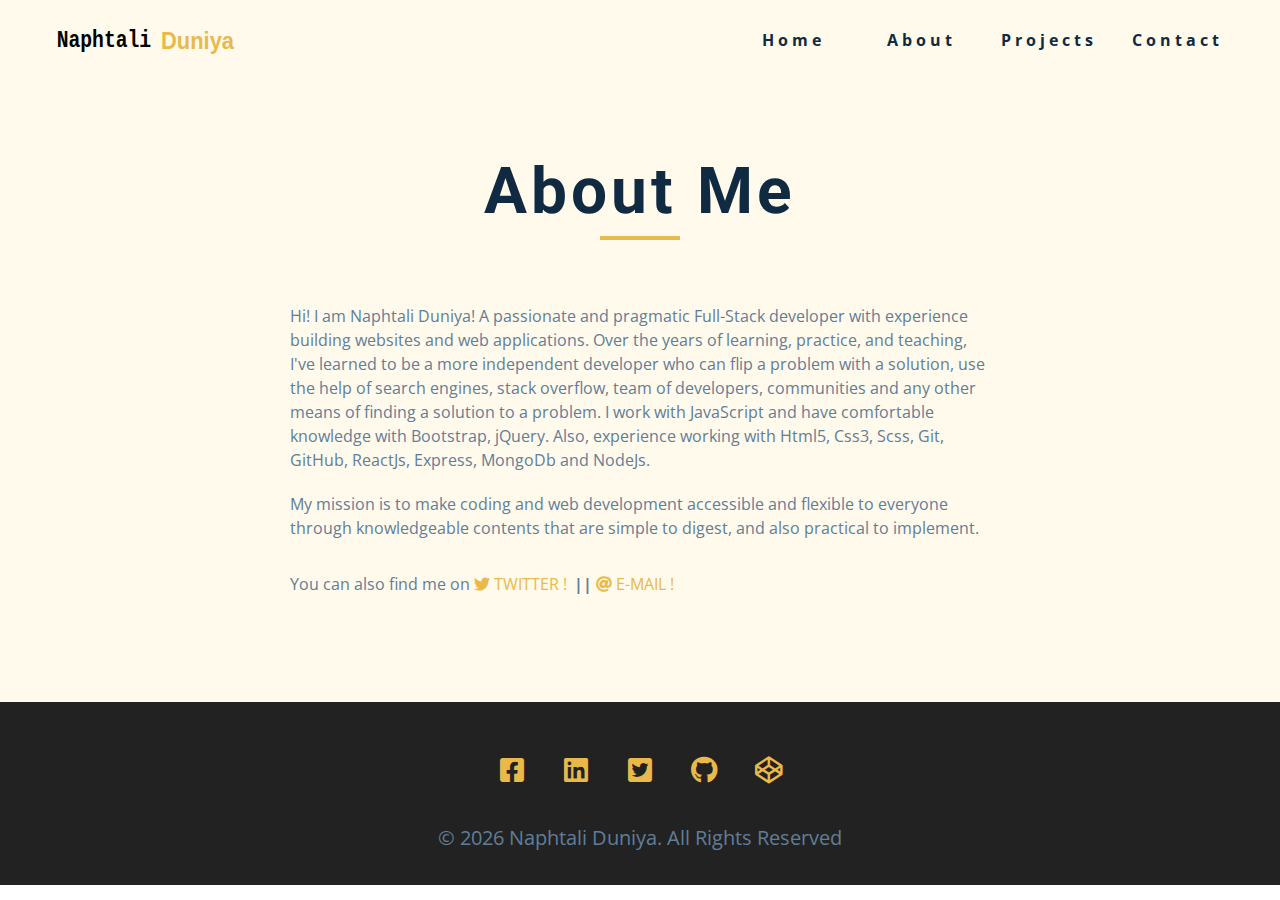
<file: pages/about.html>
<!DOCTYPE html>
<html lang="en">
  <head>
    <meta charset="UTF-8" />
    <meta name="viewport" content="width=device-width, initial-scale=1.0" />
    <title>Naphtali Duniya || About</title>
    <meta
      name="description"
      content="I work with JavaScript and have comfortable knowledge with Bootstrap, jQuery. Also, experience working with Html5, Css3, Scss, Git, GitHub, ReactJs, Express, MongoDb and NodeJs.
      My mission is to make coding and web development accessible and flexible to everyone through knowledgeable contents that are simple to digest, and also practical to implement."
    />
    <!-- favicon -->
    <link
      rel="apple-touch-icon"
      sizes="180x180"
      href="../assets/images/ico/apple-touch-icon.png"
    />
    <link
      rel="icon"
      type="image/png"
      sizes="32x32"
      href="../assets/images/ico/favicon-32x32.png"
    />
    <link
      rel="icon"
      type="image/png"
      sizes="16x16"
      href="../assets/images/ico/favicon-16x16.png"
    />
    <link rel="manifest" href="../assets/images/ico/site.webmanifest" />
    <link
      rel="stylesheet"
      href="https://use.fontawesome.com/releases/v5.8.1/css/all.css"
    />
    <!-- css -->
    <link rel="stylesheet" href="../assets/css/styles.css" />
  </head>

  <body>
    <nav class="nav" id="nav">
      <div class="nav-center">
        <div class="nav-header">
          <img
            src="../assets/images/logo.svg"
            class="nav-logo"
            alt="official logo"
          />
          <button class="nav-btn" id="nav-btn">
            <i class="fas fa-bars"></i>
          </button>
        </div>

        <ul class="nav-links">
          <li><a href="../index.html">home</a></li>
          <li><a href="./about.html">about</a></li>
          <li><a href="./projects.html">projects</a></li>
          <li><a href="./contact.html">contact</a></li>
        </ul>
      </div>
    </nav>

    <aside class="sidebar" id="sidebar">
      <div>
        <button id="close-btn" class="close-btn">
          <i class="fas fa-times"></i>
        </button>
        <ul class="sidebar-links">
          <li><a href="../index.html">home</a></li>
          <li><a href="./about.html">about</a></li>
          <li><a href="./projects.html">projects</a></li>
          <li><a href="./contact.html">contact</a></li>
        </ul>
        <!-- social icons -->
        <ul class="social-icons">
          <li>
            <a
              target="_blank"
              rel="noopener"
              href="https://web.facebook.com/ProgramingPage/"
              class="social-icon"
              title="Facebook"
            >
              <i class="fab fa-facebook-square"></i>
            </a>
          </li>
          <li>
            <a
              target="_blank"
              rel="noopener"
              href="https://www.linkedin.com/in/kouqhar"
              class="social-icon"
              title="Linkedin"
            >
              <i class="fab fa-linkedin"></i>
            </a>
          </li>
          <li>
            <a
              target="_blank"
              rel="noopener"
              href="https://twitter.com/kouqhar"
              class="social-icon"
              title="Twitter"
            >
              <i class="fab fa-twitter-square"></i>
            </a>
          </li>
          <li>
            <a
              target="_blank"
              rel="noopener"
              href="https://github.com/kouqhar"
              class="social-icon"
              title="GitHub"
            >
              <i class="fab fa-github"></i>
            </a>
          </li>
          <li>
            <a
              target="_blank"
              rel="noopener"
              href="https://codepen.io/_kouqhar"
              class="social-icon"
              title="Codepen"
            >
              <i class="fab fa-codepen"></i>
            </a>
          </li>
        </ul>
      </div>
    </aside>

    <section class="section single-page">
      <div class="section-title">
        <h1>about me</h1>
        <div class="underline"></div>
      </div>
      <div class="section-center page-info">
        <p>
          Hi! I am Naphtali Duniya! A passionate and pragmatic Full-Stack
          developer with experience building websites and web applications. Over
          the years of learning, practice, and teaching, I've learned to be a
          more independent developer who can flip a problem with a solution, use
          the help of search engines, stack overflow, team of developers,
          communities and any other means of finding a solution to a problem. I
          work with JavaScript and have comfortable knowledge with Bootstrap,
          jQuery. Also, experience working with Html5, Css3, Scss, Git, GitHub,
          ReactJs, Express, MongoDb and NodeJs.
        </p>
        <p>
          My mission is to make coding and web development accessible and
          flexible to everyone through knowledgeable contents that are simple to
          digest, and also practical to implement.
        </p>
        <p>
          You can also find me on
          <a
            target="_blank"
            rel="noopener"
            href="https://twitter.com/kouqhar"
            class="social-icon"
            title="Twitter"
          >
            <small> <i class="fab fa-twitter"></i> Twitter !</small>
          </a>
          <b> || </b>
          <a
            target="_blank"
            rel="noopener"
            href="mailto:naphtaliduniya2@gmail.com"
            class="social-icon"
            title="Email"
          >
            <small> <i class="fas fa-at"></i> E-mail !</small>
          </a>
        </p>
      </div>
    </section>

    <footer class="footer">
      <!-- social icons -->
      <ul class="social-icons">
        <li>
          <a
            target="_blank"
            rel="noopener"
            href="https://web.facebook.com/ProgramingPage/"
            class="social-icon"
            title="Facebook"
          >
            <i class="fab fa-facebook-square"></i>
          </a>
        </li>
        <li>
          <a
            target="_blank"
            rel="noopener"
            href="https://www.linkedin.com/in/kouqhar"
            class="social-icon"
            title="Linkedin"
          >
            <i class="fab fa-linkedin"></i>
          </a>
        </li>
        <li>
          <a
            target="_blank"
            rel="noopener"
            href="https://twitter.com/kouqhar"
            class="social-icon"
            title="Twitter"
          >
            <i class="fab fa-twitter-square"></i>
          </a>
        </li>
        <li>
          <a
            target="_blank"
            rel="noopener"
            href="https://github.com/kouqhar"
            class="social-icon"
            title="GitHub"
          >
            <i class="fab fa-github"></i>
          </a>
        </li>
        <li>
          <a
            target="_blank"
            rel="noopener"
            href="https://codepen.io/_kouqhar"
            class="social-icon"
            title="Codepen"
          >
            <i class="fab fa-codepen"></i>
          </a>
        </li>
      </ul>

      <p>&COPY; <span id="date"></span> naphtali duniya. all rights reserved</p>
    </footer>

    <script src="../assets/js/app.js"></script>
  </body>
</html>
</file>
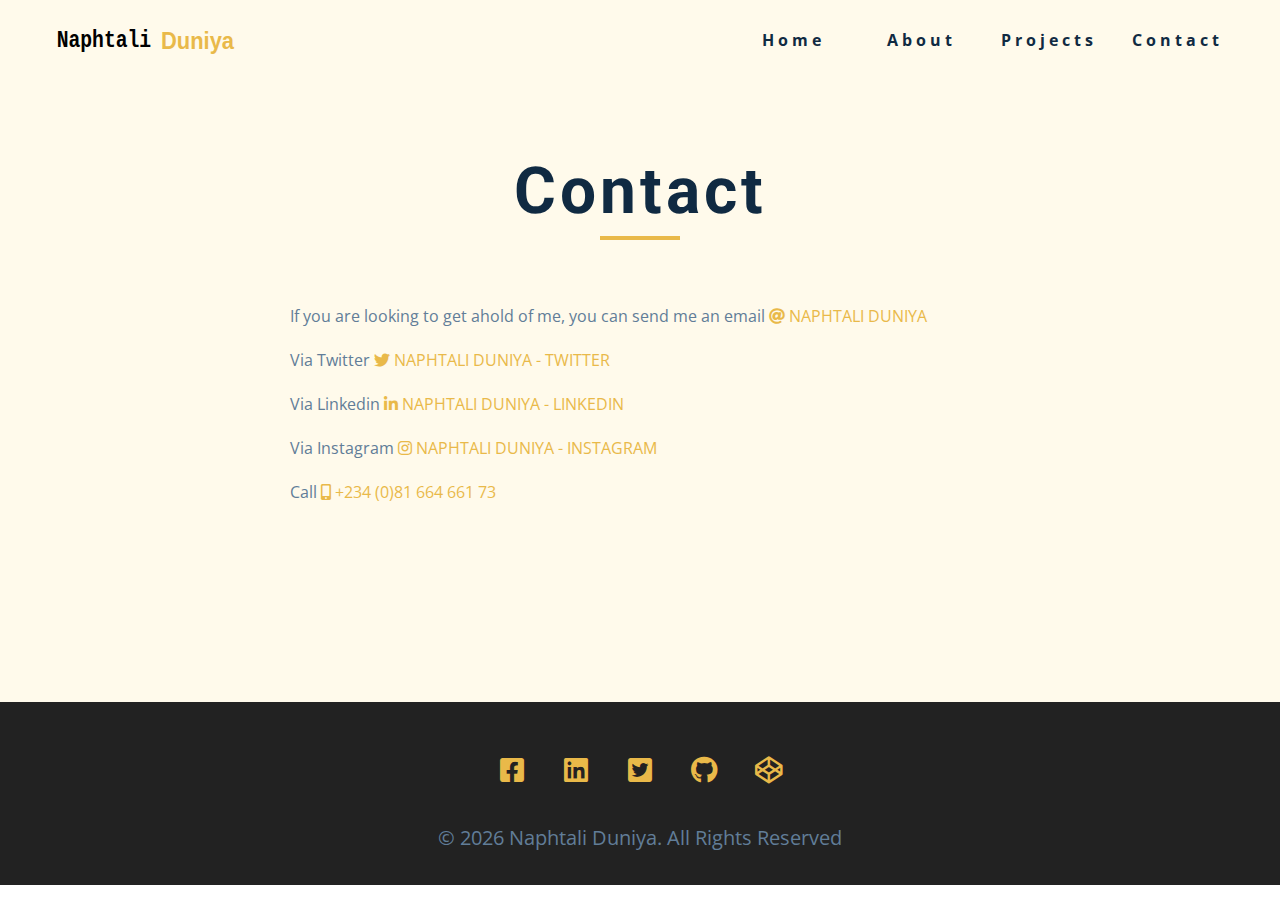
<file: pages/contact.html>
<!DOCTYPE html>
<html lang="en">
  <head>
    <meta charset="UTF-8" />
    <meta name="viewport" content="width=device-width, initial-scale=1.0" />
    <title>Naphtali Duniya || Contact</title>
    <meta
      name="description"
      content="I work with JavaScript and have comfortable knowledge with Bootstrap, jQuery. Also, experience working with Html5, Css3, Scss, Git, GitHub, ReactJs, Express, MongoDb and NodeJs.
      If you are looking to get ahold of me, you can send me an email @naphtaliduniya2@gmail.com , Twitter/Linkedin @kouqhar Instagram @_kouqhar , Phone @+2348166466173.
      My mission is to make coding and web development accessible and flexible to everyone through knowledgeable contents that are simple to digest, and also practical to implement."
    />
    <!-- favicon -->
    <link
      rel="apple-touch-icon"
      sizes="180x180"
      href="../assets/images/ico/apple-touch-icon.png"
    />
    <link
      rel="icon"
      type="image/png"
      sizes="32x32"
      href="../assets/images/ico/favicon-32x32.png"
    />
    <link
      rel="icon"
      type="image/png"
      sizes="16x16"
      href="../assets/images/ico/favicon-16x16.png"
    />
    <link rel="manifest" href="../assets/images/ico/site.webmanifest" />
    <link
      rel="stylesheet"
      href="https://use.fontawesome.com/releases/v5.8.1/css/all.css"
    />
    <!-- css -->
    <link rel="stylesheet" href="../assets/css/styles.css" />
  </head>

  <body>
    <nav class="nav" id="nav">
      <div class="nav-center">
        <!-- nav header -->
        <div class="nav-header">
          <img src="../assets/images/logo.svg" class="nav-logo" alt="" />
          <button class="nav-btn" id="nav-btn">
            <i class="fas fa-bars"></i>
          </button>
        </div>
        <!-- nav links -->
        <ul class="nav-links">
          <li><a href="../index.html">home</a></li>
          <li><a href="./about.html">about</a></li>
          <li><a href="./projects.html">projects</a></li>
          <li><a href="./contact.html">contact</a></li>
        </ul>
      </div>
    </nav>

    <aside class="sidebar" id="sidebar">
      <div>
        <button id="close-btn" class="close-btn">
          <i class="fas fa-times"></i>
        </button>
        <ul class="sidebar-links">
          <li><a href="../index.html">home</a></li>
          <li><a href="./about.html">about</a></li>
          <li><a href="./projects.html">projects</a></li>
          <li><a href="./contact.html">contact</a></li>
        </ul>
        <!-- social icons -->
        <ul class="social-icons">
          <li>
            <a
              target="_blank"
              rel="noopener"
              href="https://web.facebook.com/ProgramingPage/"
              class="social-icon"
              title="Facebook"
            >
              <i class="fab fa-facebook-square"></i>
            </a>
          </li>
          <li>
            <a
              target="_blank"
              rel="noopener"
              href="https://www.linkedin.com/in/kouqhar"
              class="social-icon"
              title="Linkedin"
            >
              <i class="fab fa-linkedin"></i>
            </a>
          </li>
          <li>
            <a
              target="_blank"
              rel="noopener"
              href="https://twitter.com/kouqhar"
              class="social-icon"
              title="Twitter"
            >
              <i class="fab fa-twitter-square"></i>
            </a>
          </li>
          <li>
            <a
              target="_blank"
              rel="noopener"
              href="https://github.com/kouqhar"
              class="social-icon"
              title="GitHub"
            >
              <i class="fab fa-github"></i>
            </a>
          </li>
          <li>
            <a
              target="_blank"
              rel="noopener"
              href="https://codepen.io/_kouqhar"
              class="social-icon"
              title="Codepen"
            >
              <i class="fab fa-codepen"></i>
            </a>
          </li>
        </ul>
      </div>
    </aside>

    <section class="section single-page">
      <!-- section title -->
      <div class="section-title">
        <h1>contact</h1>
        <div class="underline"></div>
      </div>
      <!--end of section title -->
      <div class="section-center page-info">
        <!-- contact page-->
        <p>
          If you are looking to get ahold of me, you can send me an email
          <a
            href="mailto:naphtaliduniya2@gmail.com"
            target="_blank"
            rel="noopener"
            ><i class="fas fa-at"></i> naphtali duniya</a
          >
        </p>
        <p>
          Via Twitter
          <a href="https://twitter.com/kouqhar" target="_blank" rel="noopener">
            <i class="fab fa-twitter"></i> Naphtali Duniya - Twitter
          </a>
        </p>
        <p>
          Via Linkedin
          <a
            href="https://www.linkedin.com/in/kouqhar"
            target="_blank"
            rel="noopener"
          >
            <i class="fab fa-linkedin-in"></i> Naphtali Duniya - Linkedin
          </a>
        </p>
        <p>
          Via Instagram
          <a
            href="https://www.instagram.com/_kouqhar"
            target="_blank"
            rel="noopener"
          >
            <i class="fab fa-instagram"></i> Naphtali Duniya - Instagram
          </a>
        </p>
        <p>
          Call
          <a href="tel:+2348166466173" target="_blank" rel="noopener">
            <i class="fas fa-mobile-alt"></i> +234 (0)81 664 661 73</a
          >
        </p>
      </div>
    </section>

    <footer class="footer">
      <!-- social icons -->
      <ul class="social-icons">
        <li>
          <a
            target="_blank"
            rel="noopener"
            href="https://web.facebook.com/ProgramingPage/"
            class="social-icon"
            title="Facebook"
          >
            <i class="fab fa-facebook-square"></i>
          </a>
        </li>
        <li>
          <a
            target="_blank"
            rel="noopener"
            href="https://www.linkedin.com/in/kouqhar"
            class="social-icon"
            title="Linkedin"
          >
            <i class="fab fa-linkedin"></i>
          </a>
        </li>
        <li>
          <a
            target="_blank"
            rel="noopener"
            href="https://twitter.com/kouqhar"
            class="social-icon"
            title="Twitter"
          >
            <i class="fab fa-twitter-square"></i>
          </a>
        </li>
        <li>
          <a
            target="_blank"
            rel="noopener"
            href="https://github.com/kouqhar"
            class="social-icon"
            title="GitHub"
          >
            <i class="fab fa-github"></i>
          </a>
        </li>
        <li>
          <a
            target="_blank"
            rel="noopener"
            href="https://codepen.io/_kouqhar"
            class="social-icon"
            title="Codepen"
          >
            <i class="fab fa-codepen"></i>
          </a>
        </li>
      </ul>

      <p>&COPY; <span id="date"></span> naphtali duniya. all rights reserved</p>
    </footer>

    <script src="../assets/js/app.js"></script>
  </body>
</html>
</file>
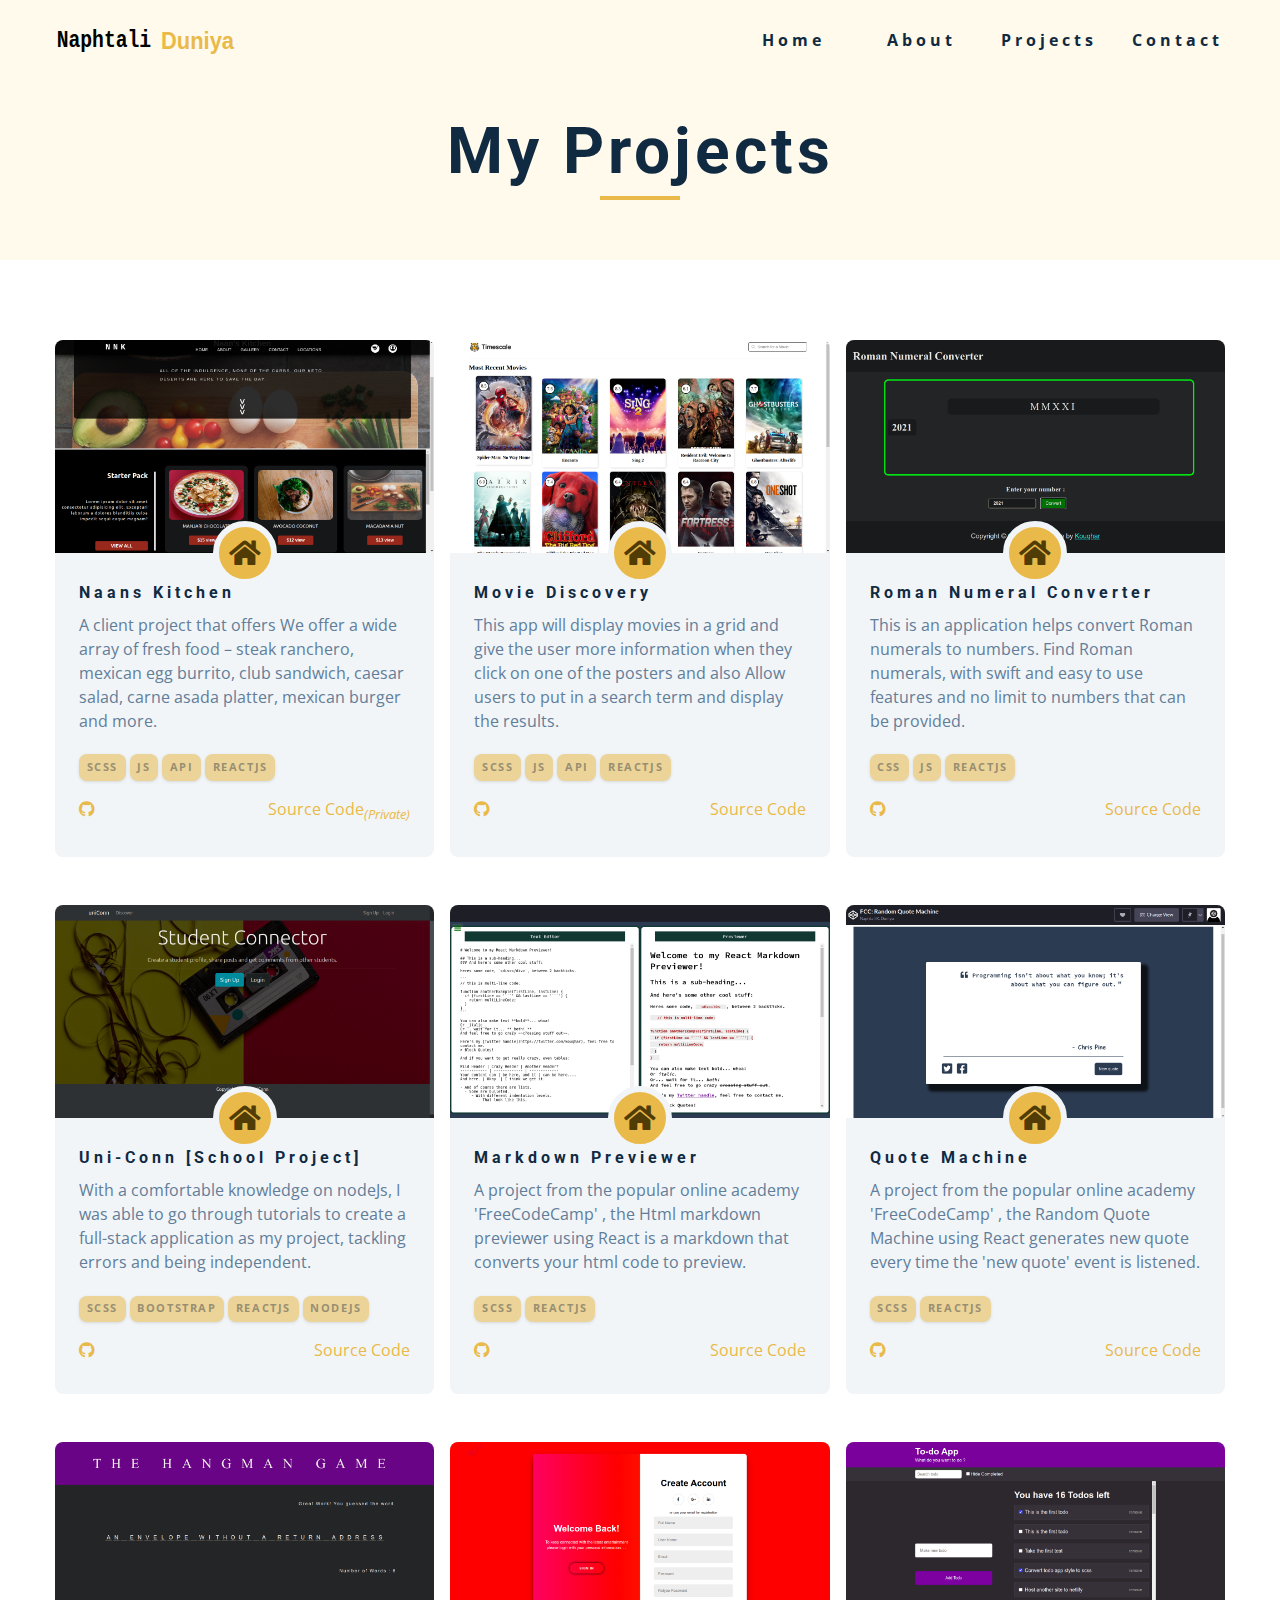
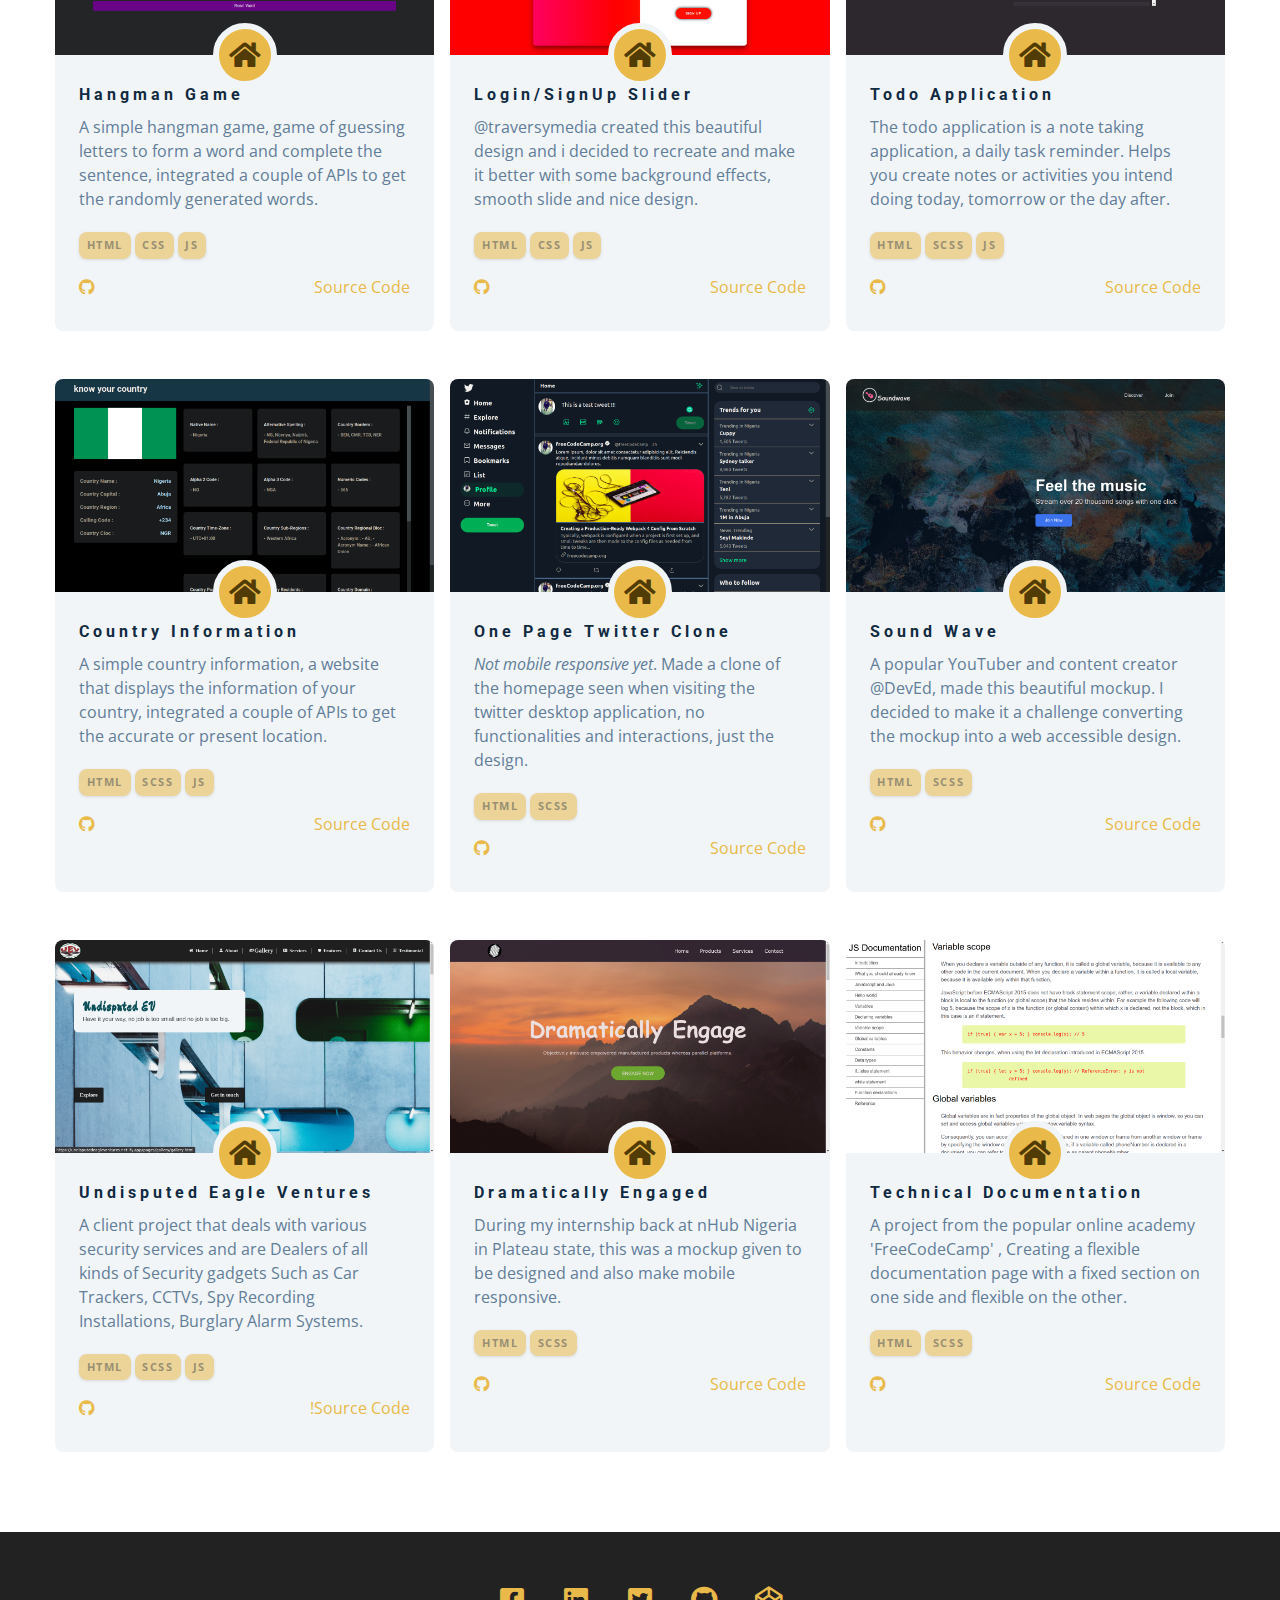
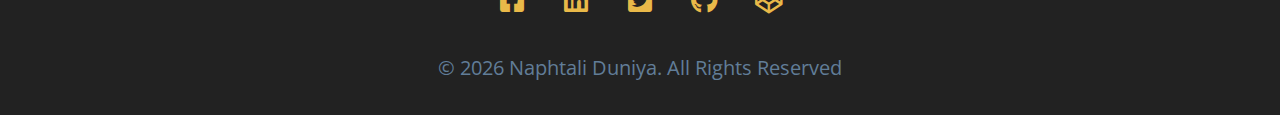
<file: pages/projects.html>
<!DOCTYPE html>
<html lang="en">
  <head>
    <meta charset="UTF-8" />
    <meta name="viewport" content="width=device-width, initial-scale=1.0" />
    <title>Naphtali Duniya || Projects</title>
    <meta
      name="description"
      content="I work with JavaScript and have comfortable knowledge with Bootstrap, jQuery. Also, experience working with Html5, Css3, Scss, Git, GitHub, ReactJs, Express, MongoDb and NodeJs.
      Checkout a couple of projects and be able to view a live site or source code on github.
      My mission is to make coding and web development accessible and flexible to everyone through knowledgeable contents that are simple to digest, and also practical to implement."
    />
    <!-- favicon -->
    <link
      rel="apple-touch-icon"
      sizes="180x180"
      href="../assets/images/ico/apple-touch-icon.png"
    />
    <link
      rel="icon"
      type="image/png"
      sizes="32x32"
      href="../assets/images/ico/favicon-32x32.png"
    />
    <link
      rel="icon"
      type="image/png"
      sizes="16x16"
      href="../assets/images/ico/favicon-16x16.png"
    />
    <link rel="manifest" href="../assets/images/ico/site.webmanifest" />
    <link
      rel="stylesheet"
      href="https://use.fontawesome.com/releases/v5.8.1/css/all.css"
    />
    <!-- css -->
    <link rel="stylesheet" href="../assets/css/styles.css" />
  </head>

  <body>
    <nav class="nav" id="nav">
      <div class="nav-center">
        <div class="nav-header">
          <img
            src="../assets/images/logo.svg"
            class="nav-logo"
            alt="official logo"
          />
          <button class="nav-btn" id="nav-btn">
            <i class="fas fa-bars"></i>
          </button>
        </div>
        <!-- nav links -->
        <ul class="nav-links">
          <li><a href="../index.html">home</a></li>
          <li><a href="./about.html">about</a></li>
          <li><a href="./projects.html">projects</a></li>
          <li><a href="./contact.html">contact</a></li>
        </ul>
      </div>
    </nav>

    <aside class="sidebar" id="sidebar">
      <div>
        <button id="close-btn" class="close-btn">
          <i class="fas fa-times"></i>
        </button>
        <ul class="sidebar-links">
          <li><a href="../index.html">home</a></li>
          <li><a href="./about.html">about</a></li>
          <li><a href="./projects.html">projects</a></li>
          <li><a href="./contact.html">contact</a></li>
        </ul>
        <!-- social icons -->
        <ul class="social-icons">
          <li>
            <a
              target="_blank"
              rel="noopener noreferrer"
              href="https://web.facebook.com/ProgramingPage/"
              class="social-icon"
              title="Facebook"
            >
              <i class="fab fa-facebook-square"></i>
            </a>
          </li>
          <li>
            <a
              target="_blank"
              rel="noopener noreferrer"
              href="https://www.linkedin.com/in/kouqhar"
              class="social-icon"
              title="Linkedin"
            >
              <i class="fab fa-linkedin"></i>
            </a>
          </li>
          <li>
            <a
              target="_blank"
              rel="noopener noreferrer"
              href="https://twitter.com/kouqhar"
              class="social-icon"
              title="Twitter"
            >
              <i class="fab fa-twitter-square"></i>
            </a>
          </li>
          <li>
            <a
              target="_blank"
              rel="noopener noreferrer"
              href="https://github.com/kouqhar"
              class="social-icon"
              title="GitHub"
            >
              <i class="fab fa-github"></i>
            </a>
          </li>
          <li>
            <a
              target="_blank"
              rel="noopener noreferrer"
              href="https://codepen.io/_kouqhar"
              class="social-icon"
              title="Codepen"
            >
              <i class="fab fa-codepen"></i>
            </a>
          </li>
        </ul>
      </div>
    </aside>

    <header class="projects-hero">
      <!-- section title -->
      <div class="section-title">
        <h1>my projects</h1>
        <div class="underline"></div>
      </div>
      <!--end of section title -->
    </header>

    <div class="my-projects">
      <section class="section">
        <div class="section-center projects-page-center">
          <!-- single project -->
          <article class="single-project">
            <div class="project-container">
              <img
                src="../assets/images/naansKitchen.png"
                alt="Naans Kitchen"
              />
              <a
                href="https://naanskitchen.netlify.app/"
                class="project-icon"
                target="_blank"
                rel="noopener noreferrer"
              >
                <i class="fas fa-home"></i>
              </a>
            </div>
            <div class="project-details">
              <h4>Naans Kitchen</h4>
              <p>
                A client project that offers We offer a wide array of fresh food
                – steak ranchero, mexican egg burrito, club sandwich, caesar
                salad, carne asada platter, mexican burger and more.
              </p>
              <span class="btn lang-btn">scss</span>
              <span class="btn lang-btn">js</span>
              <span class="btn lang-btn">api</span>
              <span class="btn lang-btn">reactjs</span>
              <div class="project-footer">
                <span>
                  <i class="fab fa-github"></i>
                </span>
                <a
                  href="https://github.com/kouqhar/naans_kitchen"
                  target="_blank"
                  rel="noopener noreferrer"
                  >source code<i><sub>(private)</sub></i></a
                >
              </div>
            </div>
          </article>
          <!-- end of single project -->

          <!-- single project -->
          <article class="single-project">
            <div class="project-container">
              <img
                src="../assets/images/moviediscovery.png"
                alt="Movie Discovery"
              />
              <a
                href="https://duniya-moviediscovery.netlify.app/"
                class="project-icon"
                target="_blank"
                rel="noopener noreferrer"
              >
                <i class="fas fa-home"></i>
              </a>
            </div>
            <div class="project-details">
              <h4>Movie Discovery</h4>
              <p>
                This app will display movies in a grid and give the user more
                information when they click on one of the posters and also Allow
                users to put in a search term and display the results.
              </p>
              <span class="btn lang-btn">scss</span>
              <span class="btn lang-btn">js</span>
              <span class="btn lang-btn">api</span>
              <span class="btn lang-btn">reactjs</span>
              <div class="project-footer">
                <span>
                  <i class="fab fa-github"></i>
                </span>
                <a
                  href="https://github.com/kouqhar/frontend-assignment"
                  target="_blank"
                  rel="noopener noreferrer"
                  >source code</a
                >
              </div>
            </div>
          </article>
          <!-- end of single project -->

          <!-- single project -->
          <article class="single-project">
            <div class="project-container">
              <img
                src="../assets/images/romanNumeralConverter.png"
                alt="roman numeral converter"
              />
              <a
                href="https://duniya-roman-numeral-converter.netlify.app/"
                class="project-icon"
                target="_blank"
                rel="noopener noreferrer"
              >
                <i class="fas fa-home"></i>
              </a>
            </div>
            <div class="project-details">
              <h4>Roman Numeral Converter</h4>
              <p>
                This is an application helps convert Roman numerals to numbers.
                Find Roman numerals, with swift and easy to use features and no
                limit to numbers that can be provided.
              </p>
              <span class="btn lang-btn">css</span>
              <span class="btn lang-btn">js</span>
              <span class="btn lang-btn">reactjs</span>
              <div class="project-footer">
                <span>
                  <i class="fab fa-github"></i>
                </span>
                <a
                  href="https://github.com/kouqhar/Roman-Numeral-Converter"
                  target="_blank"
                  rel="noopener noreferrer"
                  >source code</a
                >
              </div>
            </div>
          </article>
          <!-- end of single project -->

          <!-- single project -->
          <article class="single-project">
            <div class="project-container">
              <img src="../assets/images/uniConn.png" alt="Uni-conn" />
              <a
                href="https://uni-conn.herokuapp.com/"
                class="project-icon"
                target="_blank"
                rel="noopener noreferrer"
              >
                <i class="fas fa-home"></i>
              </a>
            </div>
            <div class="project-details">
              <h4>Uni-conn [School Project]</h4>
              <p>
                With a comfortable knowledge on nodeJs, I was able to go through
                tutorials to create a full-stack application as my project,
                tackling errors and being independent.
              </p>
              <span class="btn lang-btn">scss</span>
              <span class="btn lang-btn">bootstrap</span>
              <span class="btn lang-btn">reactjs</span>
              <span class="btn lang-btn">nodejs</span>
              <div class="project-footer">
                <span>
                  <i class="fab fa-github"></i>
                </span>
                <a
                  href="https://github.com/kouqhar/uniConn"
                  target="_blank"
                  rel="noopener noreferrer"
                  >source code</a
                >
              </div>
            </div>
          </article>
          <!-- end of single project -->

          <!-- single project -->
          <article class="single-project">
            <div class="project-container">
              <img
                src="../assets/images/markdown.png"
                alt="Markdown Previewer"
              />
              <a
                href="https://codepen.io/_kouqhar/full/JjYZbMw"
                class="project-icon"
                target="_blank"
                rel="noopener noreferrer"
              >
                <i class="fas fa-home"></i>
              </a>
            </div>
            <div class="project-details">
              <h4>Markdown Previewer</h4>
              <p>
                A project from the popular online academy 'FreeCodeCamp' , the
                Html markdown previewer using React is a markdown that converts
                your html code to preview.
              </p>
              <span class="btn lang-btn">scss</span>
              <span class="btn lang-btn">reactjs</span>
              <div class="project-footer">
                <span>
                  <i class="fab fa-github"></i>
                </span>
                <a
                  href="https://github.com/kouqhar/htmlMarkdown"
                  target="_blank"
                  rel="noopener noreferrer"
                  >source code</a
                >
              </div>
            </div>
          </article>
          <!-- end of single project -->

          <!-- single project -->
          <article class="single-project">
            <div class="project-container">
              <img
                src="../assets/images/quoteMachine.png"
                alt="Quote Machine"
              />
              <a
                href="https://codepen.io/_kouqhar/full/QWjrLVQ"
                class="project-icon"
                target="_blank"
                rel="noopener noreferrer"
              >
                <i class="fas fa-home"></i>
              </a>
            </div>
            <div class="project-details">
              <h4>Quote Machine</h4>
              <p>
                A project from the popular online academy 'FreeCodeCamp' , the
                Random Quote Machine using React generates new quote every time
                the 'new quote' event is listened.
              </p>
              <span class="btn lang-btn">scss</span>
              <span class="btn lang-btn">reactjs</span>
              <div class="project-footer">
                <span>
                  <i class="fab fa-github"></i>
                </span>
                <a
                  href="https://github.com/kouqhar/random-quote-machine"
                  target="_blank"
                  rel="noopener noreferrer"
                  >source code</a
                >
              </div>
            </div>
          </article>
          <!-- end of single project -->

          <!-- single project -->
          <article class="single-project">
            <div class="project-container">
              <img src="../assets/images/hangmangame.png" alt="Hangman Game" />
              <a
                href="https://play-hangmangame.netlify.app/"
                class="project-icon"
                target="_blank"
                rel="noopener noreferrer"
              >
                <i class="fas fa-home"></i>
              </a>
            </div>
            <div class="project-details">
              <h4>Hangman Game</h4>
              <p>
                A simple hangman game, game of guessing letters to form a word
                and complete the sentence, integrated a couple of APIs to get
                the randomly generated words.
              </p>
              <span class="btn lang-btn">html</span>
              <span class="btn lang-btn">css</span>
              <span class="btn lang-btn">js</span>
              <div class="project-footer">
                <span>
                  <i class="fab fa-github"></i>
                </span>
                <a
                  href="https://github.com/kouqhar/play-hangmangame"
                  target="_blank"
                  rel="noopener noreferrer"
                  >source code</a
                >
              </div>
            </div>
          </article>
          <!-- end of single project -->

          <!-- single project -->
          <article class="single-project">
            <div class="project-container">
              <img
                src="../assets/images/loginSlider.png"
                alt="Login/SignUp slider"
              />
              <a
                href="https://authenticator-slider.netlify.app/"
                class="project-icon"
                target="_blank"
                rel="noopener noreferrer"
              >
                <i class="fas fa-home"></i>
              </a>
            </div>
            <div class="project-details">
              <h4>Login/SignUp slider</h4>
              <p>
                @traversymedia created this beautiful design and i decided to
                recreate and make it better with some background effects, smooth
                slide and nice design.
              </p>
              <span class="btn lang-btn">html</span>
              <span class="btn lang-btn">css</span>
              <span class="btn lang-btn">js</span>
              <div class="project-footer">
                <span>
                  <i class="fab fa-github"></i>
                </span>
                <a
                  href="https://github.com/kouqhar/authenticator-slider"
                  target="_blank"
                  rel="noopener noreferrer"
                  >source code</a
                >
              </div>
            </div>
          </article>
          <!-- end of single project -->

          <!-- single project -->
          <article class="single-project">
            <div class="project-container">
              <img
                src="../assets/images/todoApplication.png"
                alt="Todo Application"
              />
              <a
                href="https://dailytask-app.netlify.app/"
                class="project-icon"
                target="_blank"
                rel="noopener noreferrer"
              >
                <i class="fas fa-home"></i>
              </a>
            </div>
            <div class="project-details">
              <h4>Todo Application</h4>
              <p>
                The todo application is a note taking application, a daily task
                reminder. Helps you create notes or activities you intend doing
                today, tomorrow or the day after.
              </p>
              <span class="btn lang-btn">html</span>
              <span class="btn lang-btn">scss</span>
              <span class="btn lang-btn">js</span>
              <div class="project-footer">
                <span>
                  <i class="fab fa-github"></i>
                </span>
                <a
                  href="https://github.com/kouqhar/todo-application"
                  target="_blank"
                  rel="noopener noreferrer"
                  >source code</a
                >
              </div>
            </div>
          </article>
          <!-- end of single project -->

          <!-- single project -->
          <article class="single-project">
            <div class="project-container">
              <img
                src="../assets/images/countryInfo.png"
                alt="Country Information"
              />
              <a
                href="https://know-your-country.netlify.app/"
                class="project-icon"
                target="_blank"
                rel="noopener noreferrer"
              >
                <i class="fas fa-home"></i>
              </a>
            </div>
            <div class="project-details">
              <h4>Country Information</h4>
              <p>
                A simple country information, a website that displays the
                information of your country, integrated a couple of APIs to get
                the accurate or present location.
              </p>
              <span class="btn lang-btn">html</span>
              <span class="btn lang-btn">scss</span>
              <span class="btn lang-btn">js</span>
              <div class="project-footer">
                <span>
                  <i class="fab fa-github"></i>
                </span>
                <a
                  href="https://github.com/kouqhar/countryInfo"
                  target="_blank"
                  rel="noopener noreferrer"
                  >source code</a
                >
              </div>
            </div>
          </article>
          <!-- end of single project -->

          <!-- single project -->
          <article class="single-project">
            <div class="project-container">
              <img
                src="../assets/images/twitterClone.png"
                alt="Twitter Clone"
              />
              <a
                href="https://twitterklone.netlify.app/"
                class="project-icon"
                target="_blank"
                rel="noopener noreferrer"
              >
                <i class="fas fa-home"></i>
              </a>
            </div>
            <div class="project-details">
              <h4>One Page Twitter Clone</h4>
              <p>
                <i>Not mobile responsive yet</i>. Made a clone of the homepage
                seen when visiting the twitter desktop application, no
                functionalities and interactions, just the design.
              </p>
              <span class="btn lang-btn">html</span>
              <span class="btn lang-btn">scss</span>
              <div class="project-footer">
                <span>
                  <i class="fab fa-github"></i>
                </span>
                <a
                  href="https://github.com/kouqhar/twitterClone"
                  target="_blank"
                  rel="noopener noreferrer"
                  >source code</a
                >
              </div>
            </div>
          </article>
          <!-- end of single project -->

          <!-- single project -->
          <article class="single-project">
            <div class="project-container">
              <img src="../assets/images/soundWave.png" alt="Sound Wave" />
              <a
                href="https://fly-soundwave.netlify.app/"
                class="project-icon"
                target="_blank"
                rel="noopener noreferrer"
              >
                <i class="fas fa-home"></i>
              </a>
            </div>
            <div class="project-details">
              <h4>Sound Wave</h4>
              <p>
                A popular YouTuber and content creator @DevEd, made this
                beautiful mockup. I decided to make it a challenge converting
                the mockup into a web accessible design.
              </p>
              <span class="btn lang-btn">html</span>
              <span class="btn lang-btn">scss</span>
              <div class="project-footer">
                <span>
                  <i class="fab fa-github"></i>
                </span>
                <a
                  href="https://github.com/kouqhar/soundwave"
                  target="_blank"
                  rel="noopener noreferrer"
                  >source code</a
                >
              </div>
            </div>
          </article>
          <!-- end of single project -->

          <!-- single project -->
          <article class="single-project">
            <div class="project-container">
              <img
                src="../assets/images/undisputedeagleventures.png"
                alt="Undisputed Eagle Ventures"
              />
              <a
                href="https://undisputedeagleventures.netlify.app/"
                class="project-icon"
                target="_blank"
                rel="noopener noreferrer"
              >
                <i class="fas fa-home"></i>
              </a>
            </div>
            <div class="project-details">
              <h4>Undisputed Eagle Ventures</h4>
              <p>
                A client project that deals with various security services and
                are Dealers of all kinds of Security gadgets Such as Car
                Trackers, CCTVs, Spy Recording Installations, Burglary Alarm
                Systems.
              </p>
              <span class="btn lang-btn">html</span>
              <span class="btn lang-btn">scss</span>
              <span class="btn lang-btn">js</span>
              <div class="project-footer">
                <span>
                  <i class="fab fa-github"></i>
                </span>
                <a
                  href="https://github.com/kouqhar/"
                  target="_blank"
                  rel="noopener noreferrer"
                  >!source code</a
                >
              </div>
            </div>
          </article>
          <!-- end of single project -->

          <!-- single project -->
          <article class="single-project">
            <div class="project-container">
              <img
                src="../assets/images/dramaticallyEngage.png"
                alt="Dramatically Engaged"
              />
              <a
                href="https://dramatically-engaged.netlify.app/"
                class="project-icon"
                target="_blank"
                rel="noopener noreferrer"
              >
                <i class="fas fa-home"></i>
              </a>
            </div>
            <div class="project-details">
              <h4>Dramatically Engaged</h4>
              <p>
                During my internship back at nHub Nigeria in Plateau state, this
                was a mockup given to be designed and also make mobile
                responsive.
              </p>
              <span class="btn lang-btn">html</span>
              <span class="btn lang-btn">scss</span>
              <div class="project-footer">
                <span>
                  <i class="fab fa-github"></i>
                </span>
                <a
                  href="https://github.com/kouqhar/dramaticallyEngage"
                  target="_blank"
                  rel="noopener noreferrer"
                  >source code</a
                >
              </div>
            </div>
          </article>
          <!-- end of single project -->

          <!-- single project -->
          <article class="single-project">
            <div class="project-container">
              <img
                src="../assets/images/technicalDocumentation.png"
                alt="Technical Documentation"
              />
              <a
                href="https://tech-documentation.netlify.app/"
                class="project-icon"
                target="_blank"
                rel="noopener noreferrer"
              >
                <i class="fas fa-home"></i>
              </a>
            </div>
            <div class="project-details">
              <h4>Technical Documentation</h4>
              <p>
                A project from the popular online academy 'FreeCodeCamp' ,
                Creating a flexible documentation page with a fixed section on
                one side and flexible on the other.
              </p>
              <span class="btn lang-btn">html</span>
              <span class="btn lang-btn">scss</span>
              <div class="project-footer">
                <span>
                  <i class="fab fa-github"></i>
                </span>
                <a
                  href="https://github.com/kouqhar/tech-documentation"
                  target="_blank"
                  rel="noopener noreferrer"
                  >source code</a
                >
              </div>
            </div>
          </article>
          <!-- end of single project -->
        </div>
      </section>
    </div>

    <footer class="footer">
      <!-- social icons -->
      <ul class="social-icons">
        <li>
          <a
            target="_blank"
            rel="noopener noreferrer"
            href="https://web.facebook.com/ProgramingPage/"
            class="social-icon"
            title="Facebook"
          >
            <i class="fab fa-facebook-square"></i>
          </a>
        </li>
        <li>
          <a
            target="_blank"
            rel="noopener noreferrer"
            href="https://www.linkedin.com/in/kouqhar"
            class="social-icon"
            title="Linkedin"
          >
            <i class="fab fa-linkedin"></i>
          </a>
        </li>
        <li>
          <a
            target="_blank"
            rel="noopener noreferrer"
            href="https://twitter.com/kouqhar"
            class="social-icon"
            title="Twitter"
          >
            <i class="fab fa-twitter-square"></i>
          </a>
        </li>
        <li>
          <a
            target="_blank"
            rel="noopener noreferrer"
            href="https://github.com/kouqhar"
            class="social-icon"
            title="GitHub"
          >
            <i class="fab fa-github"></i>
          </a>
        </li>
        <li>
          <a
            target="_blank"
            rel="noopener noreferrer"
            href="https://codepen.io/_kouqhar"
            class="social-icon"
            title="Codepen"
          >
            <i class="fab fa-codepen"></i>
          </a>
        </li>
      </ul>

      <p>&COPY; <span id="date"></span> naphtali duniya. all rights reserved</p>
    </footer>

    <script src="../assets/js/app.js"></script>
  </body>
</html>
</file>
<file: assets/css/styles.css>
/*
=============== 
Fonts
===============
*/
@import url("https://fonts.googleapis.com/css?family=Open+Sans|Roboto:400,700&display=swap");

/*
=============== 
Variables
===============
*/

:root {
  /* dark shades of primary color*/
  --clr-primary-1: hsl(43, 86%, 17%);
  --clr-primary-2: hsl(43, 77%, 27%);
  --clr-primary-3: hsl(43, 72%, 37%);
  --clr-primary-4: hsl(42, 63%, 48%);
  /* primary/main color */
  --clr-primary-5: hsl(42, 78%, 60%);
  /* lighter shades of primary color */
  --clr-primary-6: hsl(43, 89%, 70%);
  --clr-primary-7: hsl(43, 90%, 76%);
  --clr-primary-8: hsl(45, 86%, 81%);
  --clr-primary-9: hsl(45, 90%, 88%);
  --clr-primary-10: hsl(45, 100%, 96%);
  /* darkest grey - used for headings */
  --clr-grey-1: hsl(209, 61%, 16%);
  --clr-grey-2: hsl(211, 39%, 23%);
  --clr-grey-3: hsl(209, 34%, 30%);
  --clr-grey-4: hsl(209, 28%, 39%);
  /* grey used for paragraphs */
  --clr-grey-5: hsl(210, 22%, 49%);
  --clr-grey-6: hsl(209, 23%, 60%);
  --clr-grey-7: hsl(211, 27%, 70%);
  --clr-grey-8: hsl(210, 31%, 80%);
  --clr-grey-9: hsl(212, 33%, 89%);
  --clr-grey-10: hsl(210, 36%, 96%);
  --clr-white: #fff;
  --ff-primary: "Roboto", sans-serif;
  --ff-secondary: "Open Sans", sans-serif;
  --transition: all 0.3s linear;
  --spacing: 0.25rem;
  --radius: 0.5rem;
  --light-shadow: 0 5px 15px rgba(0, 0, 0, 0.1);
  --dark-shadow: 0 5px 15px rgba(0, 0, 0, 0.2);
  --max-width: 1170px;
}
/*
=============== 
Global Styles
===============
*/

*,
::after,
::before {
  margin: 0;
  padding: 0;
  box-sizing: border-box;
}
body {
  font-family: var(--ff-secondary);
  background: var(--clr-white);
  color: var(--clr-grey-1);
  line-height: 1.5;
  font-size: 0.875rem;
}
ul {
  list-style-type: none;
}
a {
  text-decoration: none;
}
img:not(.nav-logo) {
  width: 100%;
  display: block;
}

h1,
h2,
h3,
h4 {
  letter-spacing: var(--spacing);
  text-transform: capitalize;
  line-height: 1.25;
  margin-bottom: 0.75rem;
  font-family: var(--ff-primary);
}
h1 {
  font-size: 3rem;
}
h2 {
  font-size: 2rem;
}
h3 {
  font-size: 1.25rem;
}
h4 {
  font-size: 0.875rem;
}
p {
  margin-bottom: 1.25rem;
  color: var(--clr-grey-5);
}
@media screen and (min-width: 800px) {
  h1 {
    font-size: 4rem;
  }
  h2 {
    font-size: 2.5rem;
  }
  h3 {
    font-size: 1.75rem;
  }
  h4 {
    font-size: 1rem;
  }
  body {
    font-size: 1rem;
  }
  h1,
  h2,
  h3,
  h4 {
    line-height: 1;
  }
}
/*  global classes */

.btn {
  text-transform: uppercase;
  background: var(--clr-primary-5);
  color: var(--clr-primary-1);
  padding: 0.375rem 0.75rem;
  letter-spacing: var(--spacing);
  display: inline-block;
  font-weight: 700;
  -webkit-transition: var(--transition);
  transition: var(--transition);
  font-size: 0.875rem;
  border: 2px solid transparent;
  cursor: pointer;
  box-shadow: 0 1px 3px rgba(0, 0, 0, 0.2);
  border-radius: var(--radius);
}
.btn:hover {
  color: var(--clr-primary-1);
  background: var(--clr-primary-7);
}
.lang-btn{
  padding: 0.175rem 0.35rem;
  font-size: 0.7rem;
  letter-spacing: .1rem;
  margin-bottom: 1rem;
  opacity: .55;
}
/* section */
.section {
  padding: 5rem 0;
}

.section-center {
  width: 90vw;
  margin: 0 auto;
  max-width: 1170px;
}
@media screen and (min-width: 992px) {
  .section-center {
    width: 95vw;
  }
}
/* added during recording */
.underline {
  width: 5rem;
  height: 0.25rem;
  margin-bottom: 1.25rem;
  background: var(--clr-primary-5);
  margin-left: auto;
  margin-right: auto;
}
.section-title {
  margin-bottom: 4rem;
  text-align: center;
}
.bg-grey {
  background: var(--clr-grey-10);
}
/*
=============== 
Navbar
===============
*/
.nav-links {
  display: none;
}
.nav {
  height: 5rem;
  padding: 1rem;
  display: grid;
  -webkit-box-align: center;
  align-items: center;
  -webkit-transition: var(--transition);
  transition: var(--transition);
}
.nav-center {
  width: 100%;
  max-width: 1170px;
  margin: 0 auto;
}
.nav-header {
  display: grid;
  grid-template-columns: auto 1fr;
  -webkit-box-align: center;
  align-items: center;
}
.nav-btn {
  background: transparent;
  border-color: transparent;
  color: var(--clr-primary-5);
  font-size: 2rem;
  cursor: pointer;
  justify-self: end;
}
@media screen and (min-width: 768px) {
  .nav {
    background: var(--clr-primary-10);
  }
  .nav-btn {
    display: none;
  }
  .nav-links {
    display: grid;
    grid-template-columns: repeat(4, 1fr);
    justify-items: center;
    -webkit-column-gap: 2rem;
    -moz-column-gap: 2rem;
    column-gap: 2rem;
    justify-self: end;
  }
  .nav-links a {
    text-transform: capitalize;
    color: var(--clr-grey-1);
    font-weight: bold;
    letter-spacing: var(--spacing);
    -webkit-transition: var(--transition);
    transition: var(--transition);
  }
  .nav-links a:hover {
    color: var(--clr-primary-5);
  }
  .nav-center {
    display: grid;
    grid-template-columns: auto 1fr;
    -webkit-box-align: center;
    align-items: center;
  }
}
/* fixed navbar */
.navbar-fixed {
  position: fixed;
  top: 0;
  left: 0;
  width: 100%;
  background: var(--clr-white);
  z-index: 2;
  box-shadow: var(--light-shadow);
}
/*
=============== 
Sidebar
===============
*/
.sidebar {
  position: fixed;
  top: 0;
  left: 0;
  width: 100%;
  height: 100%;
  background: var(--clr-grey-10);
  z-index: 4;
  display: grid;
  /* align-items: center;
  justify-content: center; */
  place-items: center;
  -webkit-transition: var(--transition);
  transition: var(--transition);
  /* add later */
  -webkit-transform: translateX(-100%);
  transform: translateX(-100%);
}
/* toggle sidebar */
.show-sidebar {
  -webkit-transform: translateX(0);
  transform: translateX(0);
}
.sidebar-links {
  text-align: right;
}
.sidebar-links a {
  font-size: 1.5rem;
  text-transform: capitalize;
  -webkit-transition: var(--transition);
  transition: var(--transition);
  color: var(--clr-grey-5);
  letter-spacing: var(--spacing);
  display: inline-block;
  margin-bottom: 1.5rem;
}
.sidebar-links a:hover {
  color: var(--clr-primary-5);
}
.social-icons {
  display: grid;
  margin-top: 3rem;
  width: 20rem;
  grid-template-columns: repeat(5, 1fr);
  justify-items: center;
}
.social-icon {
  font-size: 1.7rem;
  color: var(--clr-grey-1);
  -webkit-transition: var(--transition);
  transition: var(--transition);
}
.social-icon:hover {
  color: var(--clr-primary-5);
}
.close-btn {
  position: absolute;
  top: 1rem;
  right: 1rem;
  font-size: 3rem;
  background: transparent;
  border: transparent;
  -webkit-transition: var(--transition);
  transition: var(--transition);
  color: #bb2525;
  cursor: pointer;
}
.close-btn:hover {
  color: #e66b6b;
}
/*
=============== 
Hero
===============
*/
/* underline added to globals */
.hero .underline {
  margin-bottom: 0.5rem;
  margin-left: 0;
}
.hero-img {
  display: none;
}
.hero {
  background: var(--clr-primary-10);
}
.hero-center {
  min-height: calc(100vh - 5rem);
  display: grid;
  place-items: center;
}
.hero-info h4 {
  color: var(--clr-grey-5);
}
.hero-icons {
  justify-items: start;
}
.hero-btn {
  margin-top: 1.25rem;
}
@media screen and (min-width: 992px) {
  .hero-img {
    display: block;
    position: relative;
  }
  .hero-center {
    grid-template-columns: 1fr 1fr;
  }

  .hero-img::before,
  .about-img::before {
    content: "";
    position: absolute;
    width: 100%;
    height: 100%;
    border: 0.25rem solid var(--clr-primary-5);
    top: 2rem;
    right: -2rem;
    border-radius: var(--radius);
  }
}
.hero-photo {
  max-width: 25rem;
  max-height: 30rem;
  -o-object-fit: cover;
  object-fit: cover;
  border-radius: var(--radius);
  position: relative;
}
/*
=============== 
About
===============
*/
/* section title added to globals */
.about-title {
  text-align: left;
  margin-bottom: 2rem;
}
.about-title .underline {
  margin-left: 0;
}
small{
  font-size: 1rem;
}
.about-center {
  display: grid;
  gap: 3rem 2rem;
}
.about-img {
  justify-self: center;
}
@media screen and (min-width: 992px) {
  .about-center {
    grid-template-columns: 1fr 1fr;
  }
  .about-img {
    position: relative;
  }
  .about-img::before {
    left: -2rem;
  }
  .about-info {
    align-self: center;
  }
}
/*
=============== 
Services
===============
*/
/* bg-grey in globals */
.service {
  background: var(--clr-white);
  padding: 3rem 1.5rem;
  margin-bottom: 2rem;
  border-radius: var(--radius);
  text-align: center;
  -webkit-transition: var(--transition);
  transition: var(--transition);
}
.service-icon {
  font-size: 2rem;
  margin-bottom: 1.5rem;
}
.service .underline {
  width: 3rem;
  height: 0.12rem;
  -webkit-transition: var(--transition);
  transition: var(--transition);
}
.service p {
  -webkit-transition: var(--transition);
  transition: var(--transition);
}
.service:hover {
  background: var(--clr-primary-5);
  color: var(--clr-white);
}
.service:hover p {
  color: var(--clr-white);
}
.service:hover .underline {
  background: var(--clr-white);
}
@media screen and (min-width: 676px) {
  .services-center {
    display: grid;
    grid-template-columns: 1fr 1fr;
    -webkit-column-gap: 2rem;
    -moz-column-gap: 2rem;
    column-gap: 2rem;
  }
}
@media screen and (min-width: 992px) {
  .services-center {
    grid-template-columns: 1fr 1fr 1fr;
  }
}
/* talk about small screen 
without grid different setup */
/*
=============== 
Projects
===============
*/
.projects-text {
  width: 85vw;
  max-width: 30rem;
  margin: 0 auto;
}
.project {
  position: relative;
  background: var(--clr-primary-5);
  border-radius: var(--radius);
  margin-bottom: 2rem;
}
.project-info {
  text-align: center;
  color: var(--clr-white);
  position: absolute;
  top: 50%;
  left: 50%;
  -webkit-transform: translate(-50%, -50%);
  transform: translate(-50%, -50%);
  -webkit-transition: var(--transition);
  transition: var(--transition);
  opacity: 0;
}
.project-info p {
  text-transform: capitalize;
  color: var(--clr-white);
}
.project:hover .project-info {
  opacity: 1;
}
.project-img {
  -webkit-transition: var(--transition);
  transition: var(--transition);
  border-radius: var(--radius);
  height: 15rem;
  -o-object-fit: cover;
  object-fit: cover;
}
.project:hover .project-img {
  opacity: 0.1;
}
.project::after {
  content: "";
  position: absolute;
  top: 0;
  left: 0;
  width: 100%;
  height: 100%;
  border: 0.25rem solid var(--clr-white);
  border-radius: var(--radius);
  -webkit-transition: var(--transition);
  transition: var(--transition);
  opacity: 0;
}
.project:hover::after {
  opacity: 1;
  -webkit-transform: scale(0.8);
  transform: scale(0.8);
}
@media screen and (min-width: 676px) {
  .projects-center {
    display: grid;
    grid-template-columns: 1fr 1fr;
    -webkit-column-gap: 2rem;
    -moz-column-gap: 2rem;
    column-gap: 2rem;
  }
}
@media screen and (min-width: 992px) {
  .projects-center {
    grid-template-columns: repeat(3, 1fr);
  }
}
@media screen and (min-width: 1170px) {
  .projects-center {
    grid-template-rows: 200px 200px;
    gap: 1rem;
    grid-template-areas:
      "a b b"
      "a c d";
  }
  .project-img {
    height: 100%;
  }
  .project {
    height: 100%;
  }
  .project-1 {
    grid-area: a;
  }
  .project-2 {
    grid-area: b;
  }
  .project-3 {
    grid-area: c;
  }
  .project-4 {
    grid-area: d;
  }
}
/*
=============== 
Connect
===============
*/
.connect {
  min-height: 40vh;
  position: relative;
  padding: 10rem 0 5rem 0;
  margin: 5rem 0;
}
.video-container {
  position: absolute;
  top: 0;
  left: 0;
  width: 100%;
  height: 100%;
  -o-object-fit: cover;
  object-fit: cover;
  z-index: -2;
}
.connect::after {
  content: "";
  position: absolute;
  top: 0;
  left: 0;
  width: 100%;
  height: 100%;
  background: var(--clr-white);
  /* background: rgba(0, 0, 0, 0.6); */
  opacity: 0.7;
  z-index: -1;
}
.connect {
  display: grid;
  place-items: center;
}
.video-banner .section-title {
  margin-bottom: 2rem;
}
.video-text {
  max-width: 30rem;
}
.video-banner {
  background: var(--clr-primary-10);
  padding: 3rem 5rem 12rem 5rem;
  text-align: center;

  -webkit-clip-path: polygon(
    0% 0%,
    100% 0%,
    100% 75%,
    75% 75%,
    75% 100%,
    50% 75%,
    0% 75%
  );
  clip-path: polygon(
    0% 0%,
    100% 0%,
    100% 75%,
    75% 75%,
    75% 100%,
    50% 75%,
    0% 75%
  );
}
.connect {
  -webkit-clip-path: polygon(
    50% 0%,
    100% 10%,
    100% 90%,
    50% 100%,
    0 90%,
    0 10%
  );
  clip-path: polygon(50% 0%, 100% 10%, 100% 90%, 50% 100%, 0 90%, 0 10%);
}
/*
=============== 
Skills
===============
*/
@media screen and (min-width: 768px) {
  .skills-center {
    display: grid;
    grid-template-columns: 1fr 1fr;
    -webkit-column-gap: 2rem;
    -moz-column-gap: 2rem;
    column-gap: 2rem;
  }
}
.skills {
  background: var(--clr-primary-9);
}
.skills h3 {
  margin: 1.5rem 0;
  color: var(--clr-primary-1);
}
.skill {
  margin-bottom: 1.25rem;
}
.skill p {
  margin-bottom: 0.5rem;
  text-transform: capitalize;
  color: var(--clr-primary-1);
}
.skill-container {
  background: var(--clr-white);
  height: 1rem;
  width: 100%;
  border-radius: var(--radius);
  position: relative;
}
.skill-value {
  position: absolute;
  top: 0;
  left: 0;
  background: var(--clr-primary-5);
  height: 100%;
  width: 100%;
  border-radius: var(--radius);
}
.skill_detail{
  font-size: .8rem;
  font-style: normal !important;
}
/*
=============== 
Timeline
===============
*/
.timeline-center {
  width: 80vw;
  max-width: 40rem;
}
.timeline-item {
  border-top: 2px dashed var(--clr-primary-5);
  margin: 0;
  padding: 4rem 2rem;
  position: relative;
}
.timeline p {
  margin-bottom: 0;
}
.timeline-item:nth-child(even) {
  border-left: 2px dashed var(--clr-primary-5);
  border-top-left-radius: 2rem;
  border-bottom-left-radius: 2rem;

  margin-right: 2rem;
  padding-right: 0;
}
.timeline-item:nth-child(odd) {
  border-right: 2px dashed var(--clr-primary-5);
  border-top-right-radius: 2rem;
  border-bottom-right-radius: 2rem;
  margin-left: 2rem;
  padding-left: 0;
}
.timeline-item:first-child {
  border-top: 0;
  border-top-right-radius: 0;
}
.timeline-item:last-child {
  border-bottom-left-radius: 0;
}
.number {
  position: absolute;
  top: 50%;
  -webkit-transform: translate(-50%, -50%);
  transform: translate(-50%, -50%);
  margin-bottom: 0;
  background: var(--clr-primary-5);
  width: 2rem;
  height: 2rem;
  border-radius: 50%;
  display: grid;
  place-items: center;
  color: var(--clr-primary-1);
  font-weight: bold;
}
.timeline-item:nth-child(even) .number {
  left: 0;
}
.timeline-item:nth-child(odd) .number {
  right: 0;
  -webkit-transform: translate(50%, -50%);
  transform: translate(50%, -50%);
}
/*
=============== 
Blog
===============
*/
.blog {
  background: var(--clr-grey-10);
}
.card {
  height: 27rem;
  position: relative;
  /* talk later */
  -webkit-perspective: 1500px;
  perspective: 1500px;
}
.card-side {
  -webkit-transition: all 2s linear;
  transition: all 2s linear;
  -webkit-backface-visibility: hidden;
  backface-visibility: hidden;
  position: absolute;
  top: 0;
  left: 0;
  width: 100%;
  height: 100%;
  border-radius: var(--radius);
  -webkit-transform: translate3d(0, 0, 0);
  visibility: visible;
}
.card-front {
  background: var(--clr-white);
}
.card-back {
  background: var(--clr-primary-10);
  -webkit-transform: rotateY(180deg);
  transform: rotateY(180deg);
  display: grid;
  place-items: center;
}
.card:hover .card-front {
  -webkit-transform: rotateY(-180deg);
  transform: rotateY(-180deg);
}
.card:hover .card-back {
  -webkit-transform: rotateY(0);
  transform: rotateY(0);
}
/* rest of the styles */
.card-info {
  padding: 1rem 1.5rem;
}
.card-front img {
  height: 13rem;
  -o-object-fit: cover;
  object-fit: cover;
  border-top-left-radius: var(--radius);
  border-top-right-radius: var(--radius);
}
.card-footer {
  display: grid;
  grid-template-columns: auto 1fr;
  -webkit-box-align: center;
  align-items: center;
}
.card-footer img {
  width: 2rem;
  height: 2rem;
  -o-object-fit: cover;
  object-fit: cover;
  border-radius: 50%;
}
.card-footer p {
  margin-bottom: 0;
  text-transform: uppercase;
  justify-self: end;
  color: var(--clr-primary-5);
  font-size: 0.85rem;
}
.blog-center {
  display: grid;
  grid-template-columns: repeat(auto-fill, minmax(330px, 1fr));
  gap: 3rem 1rem;
}
/*
=============== 
Footer
===============
*/
.footer {
  padding-bottom: 2rem;
  background: #222;
  display: grid;
  place-items: center;
}
.footer .social-icons {
  margin-bottom: 2rem;
}
.footer .social-icon {
  color: var(--clr-primary-5);
}
.footer .social-icon:hover {
  color: var(--clr-primary-10);
}
.footer p {
  font-size: 1.25rem;
  width: 90vw;
  margin: 0 auto;
  text-align: center;
  text-transform: capitalize;
}
/*
=============== 
Single Page
===============
*/
.single-page {
  background: var(--clr-primary-10);
  min-height: calc(100vh - 5rem - 198px);
}
.page-info {
  max-width: 700px;
}
.page-info a {
  text-transform: uppercase;
  color: var(--clr-primary-5);
  -webkit-transition: var(--transition);
  transition: var(--transition);
}
.page-info a:hover {
  color: var(--clr-primary-1);
}

/*
=============== 
Products Page
===============
*/
.projects-hero {
  height: 20vh;
  background: var(--clr-primary-10);
  display: grid;
  place-items: center;
}
.projects-hero .section-title {
  margin-bottom: 0;
}
.single-project {
  background: var(--clr-grey-10);
  border-radius: var(--radius);
}
.project-container img {
  border-top-left-radius: var(--radius);
  border-top-right-radius: var(--radius);
}
.project-container {
  position: relative;
}
.project-icon {
  position: absolute;
  font-size: 1.75rem;
  bottom: 0;
  left: 50%;
  -webkit-transform: translate(-50%, 50%);
  transform: translate(-50%, 50%);
  width: 4rem;
  height: 4rem;
  display: grid;
  place-items: center;
  background: var(--clr-primary-5);
  border-radius: 50%;
  color: var(--clr-primary-1);
  border: 0.375rem solid var(--clr-grey-10);
}
.project-details {
  padding: 2rem 1.5rem;
}
.project-footer {
  display: grid;
  grid-template-columns: 1fr 1fr;
  color: var(--clr-primary-5);
}
.project-footer a {
  color: var(--clr-primary-5);
  text-transform: capitalize;
  -webkit-transition: var(--transition);
  transition: var(--transition);
  justify-self: end;
}
.project-footer a:hover {
  color: var(--clr-primary-1);
}
.projects-page-center {
  display: grid;
  grid-template-columns: repeat(auto-fill, minmax(330px, 1fr));
  gap: 3rem 1rem;
}
</file>
